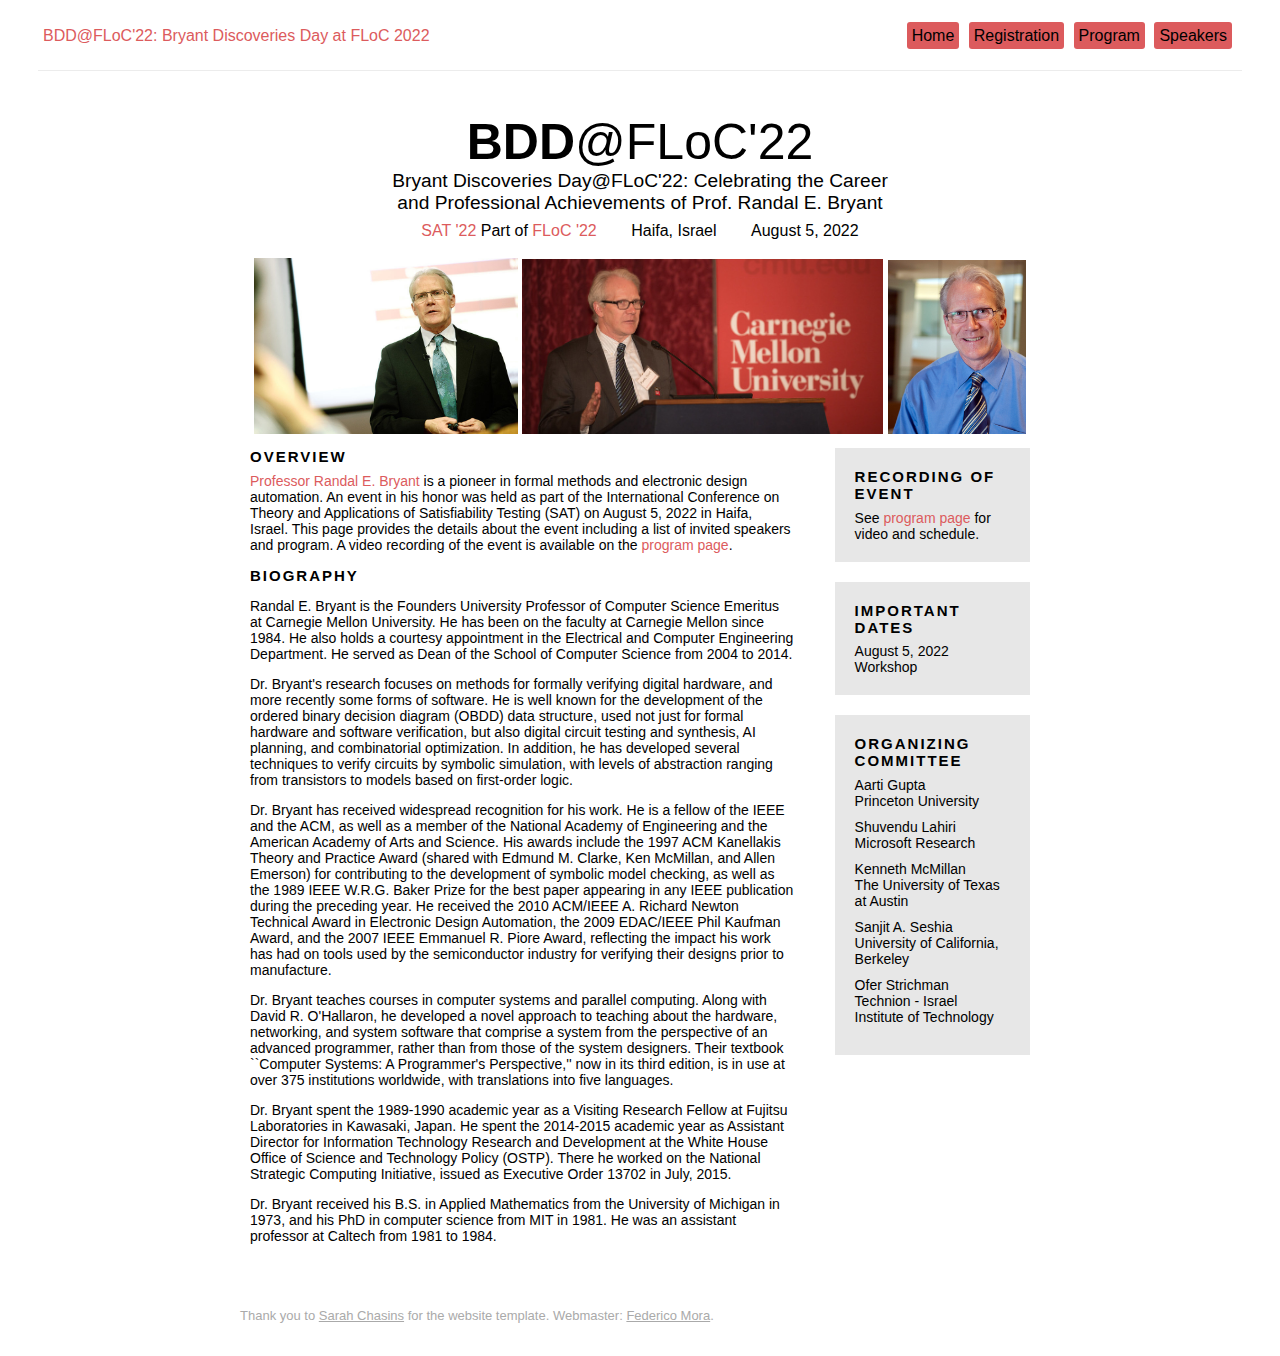
<file: index.html>
<!DOCTYPE html>
<html>

<head>
  <meta http-equiv="Content-Type" content="text/html; charset=UTF-8">

  <script src="lib/jquery-3.js" integrity="sha256-FgpCb/KJQlLNfOu91ta32o/NMZxltwRo8QtmkMRdAu8="
    crossorigin="anonymous"></script>
  <script type="text/javascript" src="lib/jquery-ui.js"></script>

  <title>BDD@FLoC'22</title>
  <link href="lib/custom.css" rel="stylesheet">
  <link href="lib/jquery-ui.css" rel="stylesheet">
  <meta name="description" content="BDD@FLoC'22: Bryant Discoveries Day at FLoC 2022">


</head>

<body>

  <div class="header padded bottom-border" style="clear:right">

    <div class="clearfix">


      <div class="pull-left">
        <a href="./index.html" class="nounderline">
          <div class="padding-top">BDD@FLoC'22: Bryant Discoveries Day at FLoC 2022</div>
        </a>
      </div>


      <div class="pull-right">


        <div class="navbar-wrapper">

          <div class="padding-top">
            <div>

              <a href="./index.html"><span class="navbarlink">Home</span></a>

              <a href="./registration.html"><span class="navbarlink">Registration</span></a>

              <a href="./program.html"><span class="navbarlink">Program</span></a>

              <a href="./speakers.html"><span class="navbarlink">Speakers</span></a>

            </div>
          </div>
        </div>
      </div>


    </div>

  </div>

  <div id="main">
    <div class="content">


      <p class="centered padded">

      </p>
      <div class="centered">
        <div class="big"><span class="extra-big">BDD</span>@FLoC'22</div>
        <div style="margin-top: -0.05em"><span style="width: 65%; display: inline-block; font-size: larger;">Bryant
            Discoveries Day@FLoC'22: Celebrating the Career and Professional Achievements of Prof. Randal E.
            Bryant</span></div>
        <div style="margin-top: 0.5em;">
          <span><a href="http://satisfiability.org/SAT22/">SAT '22</a> Part of <a href="https://www.floc2022.org/">FLoC
              '22</a></span>
          <span class="left-padding">Haifa, Israel</span>
          <span class="left-padding">August 5, 2022</span>
          <div class="centered">
            <table class="centered inlineblock">

            </table>
          </div>
        </div>
      </div>

      <div align="center">
        <img width=33% src="images/bryant3.jpg">
        <img width=45.15% src="images/bryant.jpg">
        <img width=17.35% src="images/bryant2.jpg">
      </div>



      <table>
        <tbody>
          <tr>
            <td class="small" width="595px">

              <div class="header lead">Overview</div>

              <div class="no-top-padding">
                <p class="no-top-padding">

                  <a href="https://www.cs.cmu.edu/~bryant">Professor Randal E. Bryant</a> is a
                  pioneer in formal methods and electronic design automation. An event in his
                  honor was held as part of the International Conference on Theory and
                  Applications of Satisfiability Testing (SAT) on August 5, 2022 in Haifa,
                  Israel. This page provides the details about the event including a list of
                  invited speakers and program. A video recording of the event is available on
                  the <a href="./program.html">program page</a>.

                </p>
              </div>

              <div class="header lead">Biography</div>

              <div>
                <p>Randal E. Bryant is the Founders University Professor of Computer Science Emeritus at
                  Carnegie Mellon University. He has been on the faculty at Carnegie Mellon since
                  1984. He also holds a courtesy appointment in
                  the Electrical and Computer Engineering Department. He served as Dean of the School
                  of Computer Science from 2004 to 2014.</p>
                <p>Dr. Bryant's research focuses on methods for formally verifying digital hardware, and
                  more recently some forms of software. He is well known for the development of the
                  ordered binary decision diagram (OBDD) data structure, used not just for formal
                  hardware and software verification, but also digital circuit testing and synthesis,
                  AI planning, and combinatorial optimization. In addition, he has developed several
                  techniques to verify circuits by symbolic simulation, with levels of abstraction
                  ranging from transistors to models based on first-order logic.</p>
                <p>Dr. Bryant has received widespread recognition for his work. He is a fellow of the
                  IEEE and the ACM, as well as a member of the National Academy of Engineering and the
                  American Academy of Arts and Science. His awards include the 1997 ACM Kanellakis
                  Theory and Practice Award (shared with Edmund M. Clarke, Ken McMillan, and Allen
                  Emerson) for contributing to the development of symbolic model checking, as well as
                  the 1989 IEEE W.R.G. Baker Prize for the best paper appearing in any IEEE
                  publication during the preceding year. He received the 2010 ACM/IEEE A. Richard
                  Newton Technical Award in Electronic Design Automation, the 2009 EDAC/IEEE Phil
                  Kaufman Award, and the 2007 IEEE Emmanuel R. Piore Award, reflecting the impact his
                  work has had on tools used by the semiconductor industry for verifying their designs
                  prior to manufacture.</p>
                <p>Dr. Bryant teaches courses in computer systems and parallel computing.
                  Along with David R. O'Hallaron, he developed a novel approach to
                  teaching about the hardware, networking, and system software that
                  comprise a system from the perspective of an advanced programmer,
                  rather than from those of the system designers. Their textbook
                  ``Computer Systems: A Programmer's Perspective,'' now in its third
                  edition, is in use at over 375 institutions worldwide, with
                  translations into five languages.</p>
                <p>Dr. Bryant spent the 1989-1990 academic year as a Visiting Research
                  Fellow at Fujitsu Laboratories in Kawasaki, Japan. He spent the
                  2014-2015 academic year as Assistant Director for Information
                  Technology Research and Development at the White House Office of
                  Science and Technology Policy (OSTP). There he worked on the National
                  Strategic Computing Initiative, issued as Executive Order 13702 in
                  July, 2015.</p>
                <p>Dr. Bryant received his B.S. in Applied Mathematics from the
                  University of Michigan in 1973, and his PhD in computer science from
                  MIT in 1981. He was an assistant professor at Caltech from 1981 to
                  1984.
                </p>
              </div>



            </td>
            <td width="5px">
            </td>
            <td class="small" style="overflow:hidden" width="200px">


              <div class="box">
                <div class="header lead">
                  Recording of Event
                </div>

                <div>
                  <div>
                    See <a href="./program.html">program page</a> for video and schedule.
                  </div>
                </div>


              </div>

              <div class="box">
                <div class="header lead">
                  Important Dates
                </div>

                <div>
                  <div class="slightlybold">
                    August 5, 2022
                  </div>
                  <div>
                    Workshop
                  </div>
                </div>


              </div>


              <div class="box">
                <div class="header lead">
                  Organizing Committee
                </div>



                <div class="margin-bottom">
                  <div class="slightlybold">
                    Aarti Gupta
                  </div>
                  <div>
                    Princeton University
                  </div>
                </div>



                <div class="margin-bottom">
                  <div class="slightlybold">
                    Shuvendu Lahiri
                  </div>
                  <div>
                    Microsoft Research
                  </div>
                </div>

                <div class="margin-bottom">
                  <div class="slightlybold">
                    Kenneth McMillan
                  </div>
                  <div>
                    The University of Texas at Austin
                  </div>
                </div>

                <div class="margin-bottom">
                  <div class="slightlybold">
                    Sanjit A. Seshia
                  </div>
                  <div>
                    University of California, Berkeley
                  </div>
                </div>

                <div class="margin-bottom">
                  <div class="slightlybold">
                    Ofer Strichman
                  </div>
                  <div>
                    Technion - Israel Institute of Technology
                  </div>
                </div>



              </div>



            </td>
          </tr>
        </tbody>
      </table>


      <div style="clear:both"></div>


      <div class="footer">
        Thank you to <a href="https://schasins.com/">Sarah Chasins</a> for the website template.
        Webmaster: <a href="https://federico.morarocha.ca/">Federico Mora</a>.
      </div>
    </div>




  </div>
</body>

</html>
</file>
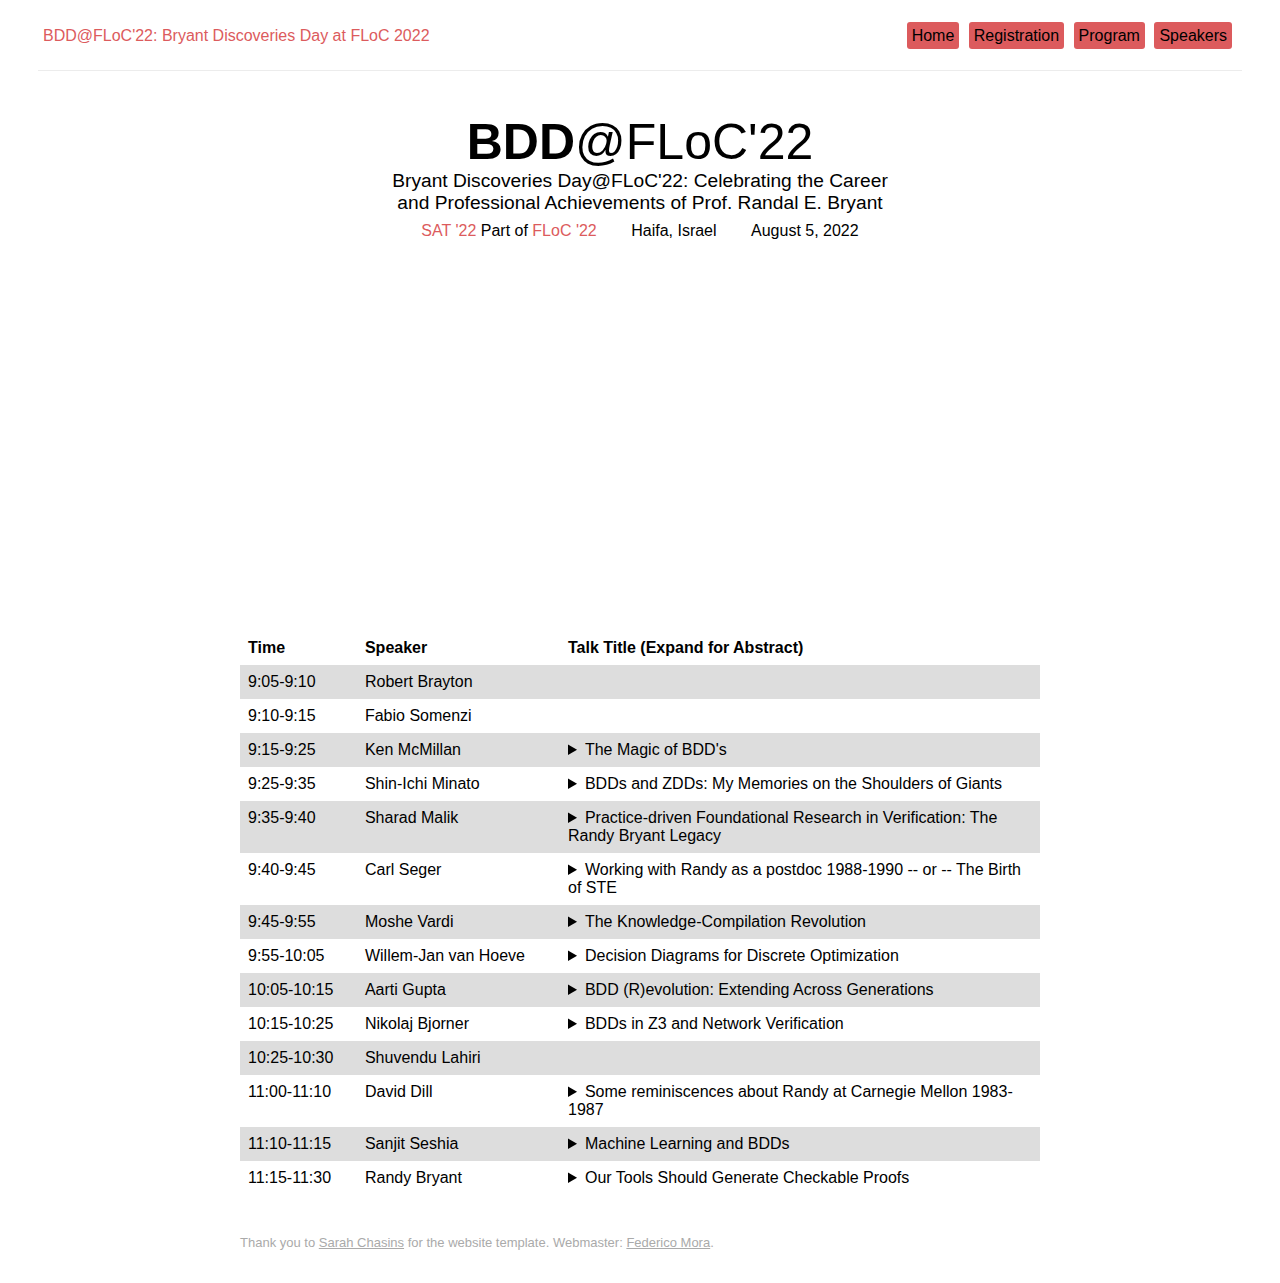
<file: program.html>
<!DOCTYPE html>
<html>

<head>
  <meta http-equiv="Content-Type" content="text/html; charset=UTF-8">

  <script src="lib/jquery-3.js" integrity="sha256-FgpCb/KJQlLNfOu91ta32o/NMZxltwRo8QtmkMRdAu8="
    crossorigin="anonymous"></script>
  <script type="text/javascript" src="lib/jquery-ui.js"></script>

  <title>BDD@FLoC'22</title>
  <link href="lib/custom.css" rel="stylesheet">
  <link href="lib/jquery-ui.css" rel="stylesheet">
  <meta name="description" content="BDD@FLoC'22: Bryant Discoveries Day at FLoC 2022">

  <style>
    table {
      /* font-family: arial, sans-serif; */
      border-collapse: collapse;
      width: 100%;
    }
    
    td, th {
      /* border: 1px solid #dddddd; */
      text-align: left;
      padding: 8px;
    }
    
    tr:nth-child(even) {
      background-color: #dddddd;
    }
    </style>

</head>

<body>

  <div class="header padded bottom-border" style="clear:right">

    <div class="clearfix">


      <div class="pull-left">
        <a href="./index.html" class="nounderline">
          <div class="padding-top">BDD@FLoC'22: Bryant Discoveries Day at FLoC 2022</div>
        </a>
      </div>


      <div class="pull-right">


        <div class="navbar-wrapper">

          <div class="padding-top">
            <div>

              <a href="./index.html"><span class="navbarlink">Home</span></a>

              <a href="./registration.html"><span class="navbarlink">Registration</span></a>

              <a href="./program.html"><span class="navbarlink">Program</span></a>

              <a href="./speakers.html"><span class="navbarlink">Speakers</span></a>

            </div>
          </div>
        </div>
      </div>


    </div>

  </div>

  <div id="main">
    <div class="content">


      <p class="centered padded">

      </p>
      <div class="centered">
        <div class="big"><span class="extra-big">BDD</span>@FLoC'22</div>
        <div style="margin-top: -0.05em"><span style="width: 65%; display: inline-block; font-size: larger;">Bryant Discoveries Day@FLoC'22: Celebrating the Career and Professional Achievements of Prof. Randal E. Bryant</span></div>
        <div style="margin-top: 0.5em;">
          <span><a href="http://satisfiability.org/SAT22/">SAT '22</a> Part of <a href="https://www.floc2022.org/">FLoC '22</a></span>
          <span class="left-padding">Haifa, Israel</span>
          <span class="left-padding">August 5, 2022</span>
          <div class="centered">
            <table class="centered inlineblock">

            </table>
          </div>
        </div>
      </div>
      <br>
      <div class="centered">
        <iframe width="560" height="315" src="https://www.youtube.com/embed/AACIY50Ack8" title="YouTube video player" frameborder="0" allow="accelerometer; autoplay; clipboard-write; encrypted-media; gyroscope; picture-in-picture; web-share" allowfullscreen></iframe>
      </div>
      <br><br>
      <table>
        <colgroup>
          <col span="1">
          <col span="1">
          <col span="1" style="width: 60%;">
       </colgroup>
        <tr>
          <th>Time</th>
          <th>Speaker</th>
          <th>Talk Title (Expand for Abstract)</th>
        </tr>
        <tr>
          <td>9:05-9:10</td>
          <td>Robert Brayton</td>
          <td></td>
        </tr>
        <tr>
          <td>9:10-9:15</td>
          <td>Fabio Somenzi</td>
          <td></td>
        </tr>
        <tr>
          <td>9:15-9:25</td>
          <td>Ken McMillan</td>
          <td>
            <details>
              <summary>The Magic of BDD's</summary>
              <p>I'll talk about when BDD's are better than SAT, and discuss several attempts to improve on BDD's for symbolic model checking that met with limited success.</p>
            </details>
          </td>
        </tr>
        <tr>
          <td>9:25-9:35</td>
          <td>Shin-Ichi Minato</td>
          <td>
            <details>
              <summary>BDDs and ZDDs: My Memories on the Shoulders of Giants</summary>
              <p>I will talk about my memories related to BDDs and ZDDs, starting from my first meeting with Randy.</p>
            </details>
          </td>
        </tr>
        <tr>
          <td>9:35-9:40</td>
          <td>Sharad Malik</td>
          <td>
            <details>
              <summary>Practice-driven Foundational Research in Verification: The Randy Bryant Legacy</summary>
              <p>Randy's style of practice-driven foundational research has inspired me through my career---I will share several cases of this starting with when I was a graduate student to later work on SAT solvers.</p>
            </details>
          </td>
        </tr>
        <tr>
          <td>9:40-9:45</td>
          <td>Carl Seger</td>
          <td>
            <details>
              <summary>Working with Randy as a postdoc 1988-1990 -- or -- The Birth of STE</summary>
              <p>A brief retrospective of my experiences working with Randy with a particular focus on the birth of Symbolic Trajectory Evaluation.</p>
            </details>
          </td>
        </tr>
        <tr>
          <td>9:45-9:55</td>
          <td>Moshe Vardi</td>
          <td>
            <details>
              <summary>The Knowledge-Compilation Revolution</summary>
              <p>In this short presentation I will describe how Bryant's classical 1986 paper has launched the knowledge-compilation revolution.</p>
            </details>
          </td>
        </tr>
        <tr>
          <td>9:55-10:05</td>
          <td>Willem-Jan van Hoeve</td>
          <td>
            <details>
              <summary>Decision Diagrams for Discrete Optimization</summary>
              <p>I will describe how decision diagrams can form the basis of a generic branch-and-bound method for discrete optimization.  Using a state-based input model (e.g., a dynamic program), the method employs relaxed and restricted BDDs to provide optimization bounds.  I will compare this approach to classical optimization methods such as integer programming and constraint programming.</p>
            </details>
          </td>
        </tr>
        <tr>
          <td>10:05-10:15</td>
          <td>Aarti Gupta</td>
          <td>
            <details>
              <summary>BDD (R)evolution: Extending Across Generations</summary>
              <p>Bryant's BDDs have had a tremendous impact in formal verification. In this talk, I will briefly describe how they have influenced my research across three decades in different domains of application, including our latest effort in verification of distributed systems.</p>
            </details>
          </td>
        </tr>
        <tr>
          <td>10:15-10:25</td>
          <td>Nikolaj Bjorner</td>
          <td>
            <details>
              <summary>BDDs in Z3 and Network Verification</summary>
              <p>The talk describes how z3 has used BDDs and ZDDs for solving EPR formulas, quantifier elimination, and manipulating polynomials. It also describes a journey in network verification tools using BDDs and related trie data-structures.</p>
            </details>
          </td>
        </tr>
        <tr>
          <td>10:25-10:30</td>
          <td>Shuvendu Lahiri</td>
          <td></td>
        </tr>
        <tr>
          <td>11:00-11:10</td>
          <td>David Dill</td>
          <td>
            <details>
              <summary>Some reminiscences about Randy at Carnegie Mellon 1983-1987</summary>
              <p>I was a graduate student at Carnegie Mellon when Randy arrive circa 1983. Both he and his work had a profound effect on my graduate experience and later career.</p>
            </details>
          </td>
        </tr>
        <tr>
          <td>11:10-11:15</td>
          <td>Sanjit Seshia</td>
          <td>
            <details>
              <summary>Machine Learning and BDDs</summary>
              <p>I will relate a few anecdotes about explorations at the intersection of machine learning, BDDs, and satisfiability solvers over the last 25 years.</p>
            </details>
          </td>
        </tr>
        <tr>
          <td>11:15-11:30</td>
          <td>Randy Bryant</td>
          <td>
            <details>
              <summary>Our Tools Should Generate Checkable Proofs</summary>
              <p>For over four decades, I have helped develop tools that enable designers to create correct hardware and software systems. Some of these tools even claimed to provide formal guarantees of correctness. But they had a fundamental flaw—an error in an underlying algorithm or its implementation could cause the tool to produce an incorrect result. The prospects for developing efficient and scalable tools that are themselves formally verified seem unlikely. On the other hand, having tools produce checkable proofs of correctness yields nearly the same benefit. Even if the tool is buggy, each of its run can be formally verified. The SAT community instituted a requirement that solvers (at least those in the main track of the SAT competition) generate checkable proofs of unsatisfiability. This requirement has had a transformative effect on the quality of the solvers, the productivity of the developers, and the certainty of the competition results. We can learn from their experience in instituting this practice for other areas of automated reasoning.</p>
            </details>
          </td>
        </tr>
      </table> 


      <div style="clear:both"></div>


      <div class="footer">
        Thank you to <a href="https://schasins.com/">Sarah Chasins</a> for the website template.
        Webmaster: <a href="https://federico.morarocha.ca/">Federico Mora</a>. 
      </div>
    </div>




  </div>
</body>

</html>
</file>
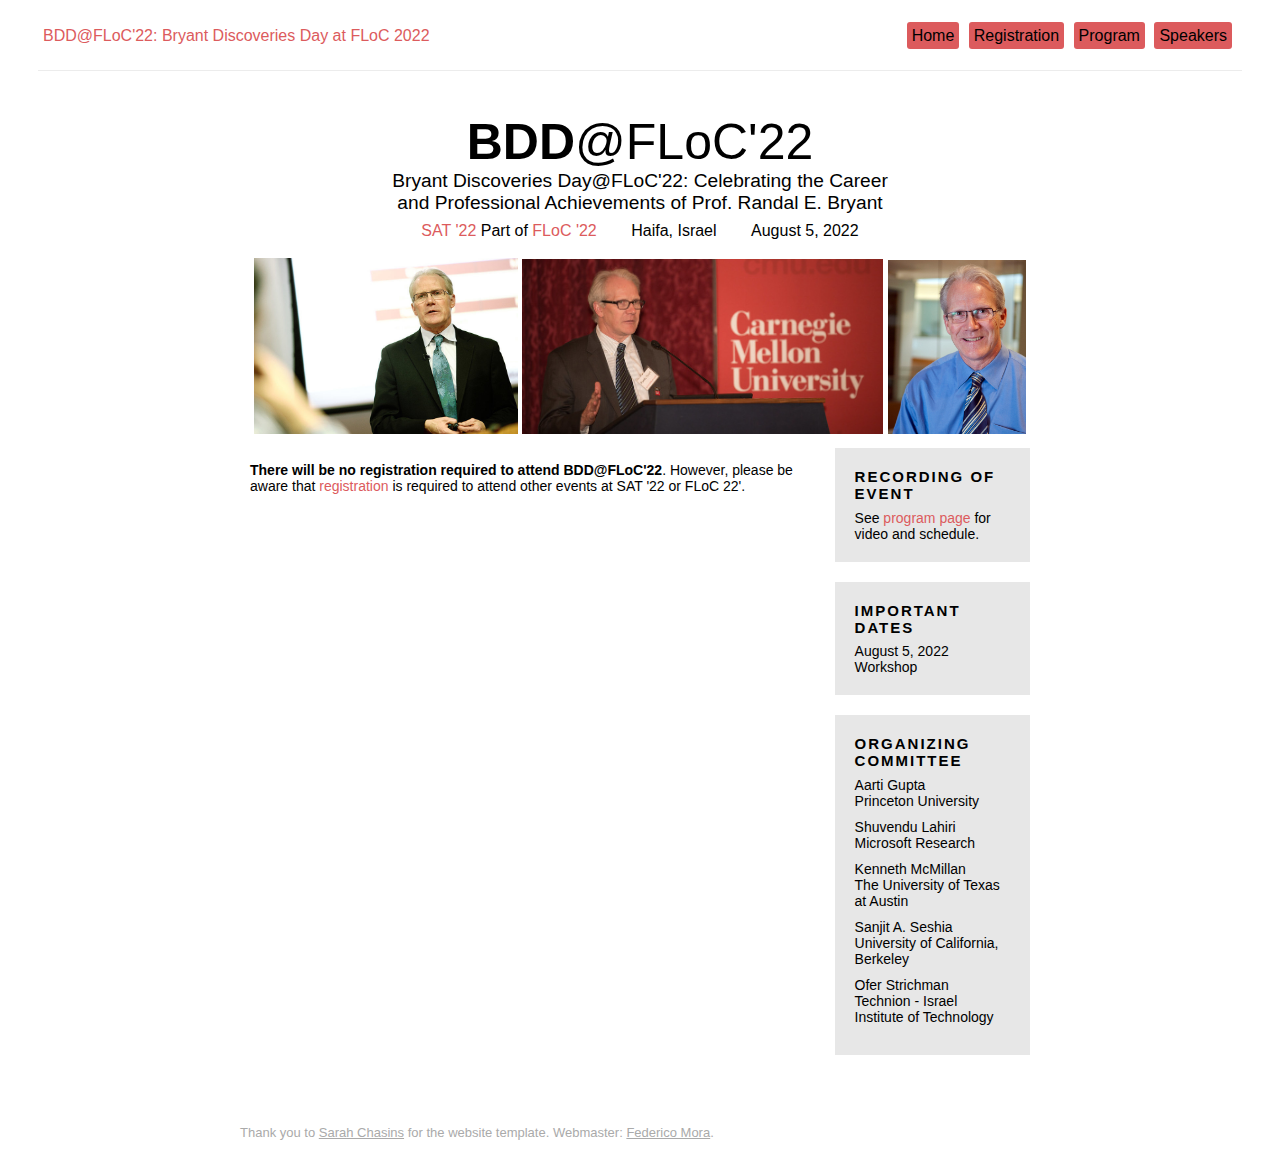
<file: registration.html>
<!DOCTYPE html>
<html>

<head>
  <meta http-equiv="Content-Type" content="text/html; charset=UTF-8">

  <script src="lib/jquery-3.js" integrity="sha256-FgpCb/KJQlLNfOu91ta32o/NMZxltwRo8QtmkMRdAu8="
    crossorigin="anonymous"></script>
  <script type="text/javascript" src="lib/jquery-ui.js"></script>

  <title>BDD@FLoC'22</title>
  <link href="lib/custom.css" rel="stylesheet">
  <link href="lib/jquery-ui.css" rel="stylesheet">
  <meta name="description" content="BDD@FLoC'22: Bryant Discoveries Day at FLoC 2022">


</head>

<body>

  <div class="header padded bottom-border" style="clear:right">

    <div class="clearfix">


      <div class="pull-left">
        <a href="./index.html" class="nounderline">
          <div class="padding-top">BDD@FLoC'22: Bryant Discoveries Day at FLoC 2022</div>
        </a>
      </div>


      <div class="pull-right">


        <div class="navbar-wrapper">

          <div class="padding-top">
            <div>

              <a href="./index.html"><span class="navbarlink">Home</span></a>

              <a href="./registration.html"><span class="navbarlink">Registration</span></a>

              <a href="./program.html"><span class="navbarlink">Program</span></a>

              <a href="./speakers.html"><span class="navbarlink">Speakers</span></a>

            </div>
          </div>
        </div>
      </div>


    </div>

  </div>

  <div id="main">
    <div class="content">


      <p class="centered padded">

      </p>
      <div class="centered">
        <div class="big"><span class="extra-big">BDD</span>@FLoC'22</div>
        <div style="margin-top: -0.05em"><span style="width: 65%; display: inline-block; font-size: larger;">Bryant Discoveries Day@FLoC'22: Celebrating the Career and Professional Achievements of Prof. Randal E. Bryant</span></div>
        <div style="margin-top: 0.5em;">
          <span><a href="http://satisfiability.org/SAT22/">SAT '22</a> Part of <a href="https://www.floc2022.org/">FLoC '22</a></span>
          <span class="left-padding">Haifa, Israel</span>
          <span class="left-padding">August 5, 2022</span>
          <div class="centered">
            <table class="centered inlineblock">

            </table>
          </div>
        </div>
      </div>

      <div align="center">
        <img width=33% src="images/bryant3.jpg">
        <img width=45.15% src="images/bryant.jpg">
        <img width=17.35% src="images/bryant2.jpg">
      </div>



      <table>
        <tbody>
          <tr>
            <td class="small" width="595px">
              <p>
                <b>There will be no registration required to attend BDD@FLoC'22</b>.
                However, please be aware that <a href="https://www.floc2022.org/registration">registration</a> is required to attend
                other events at SAT '22 or FLoC 22'.
              </p>
            </td>
            <td width="5px">
            </td>
            <td class="small" style="overflow:hidden" width="200px">


              <div class="box">
                <div class="header lead">
                  Recording of Event
                </div>

                <div>
                  <div>
                    See <a href="./program.html">program page</a> for video and schedule.
                  </div>
                </div>


              </div>

              <div class="box">
                <div class="header lead">
                  Important Dates
                </div>

                <div>
                  <div class="slightlybold">
                    August 5, 2022
                  </div>
                  <div>
                    Workshop
                  </div>
                </div>


              </div>


              <div class="box">
                <div class="header lead">
                  Organizing Committee
                </div>



                <div class="margin-bottom">
                  <div class="slightlybold">
                    Aarti Gupta
                  </div>
                  <div>
                    Princeton University
                  </div>
                </div>



                <div class="margin-bottom">
                  <div class="slightlybold">
                    Shuvendu Lahiri
                  </div>
                  <div>
                    Microsoft Research
                  </div>
                </div>



                <div class="margin-bottom">
                  <div class="slightlybold">
                    Kenneth McMillan
                  </div>
                  <div>
                    The University of Texas at Austin
                  </div>
                </div>

                <div class="margin-bottom">
                  <div class="slightlybold">
                    Sanjit A. Seshia
                  </div>
                  <div>
                    University of California, Berkeley
                  </div>
                </div>

                <div class="margin-bottom">
                  <div class="slightlybold">
                    Ofer Strichman
                  </div>
                  <div>
                    Technion - Israel Institute of Technology
                  </div>
                </div>



              </div>



            </td>
          </tr>
        </tbody>
      </table>


      <div style="clear:both"></div>


      <div class="footer">
        Thank you to <a href="https://schasins.com/">Sarah Chasins</a> for the website template.
        Webmaster: <a href="https://federico.morarocha.ca/">Federico Mora</a>. 
      </div>
    </div>




  </div>
</body>

</html>
</file>
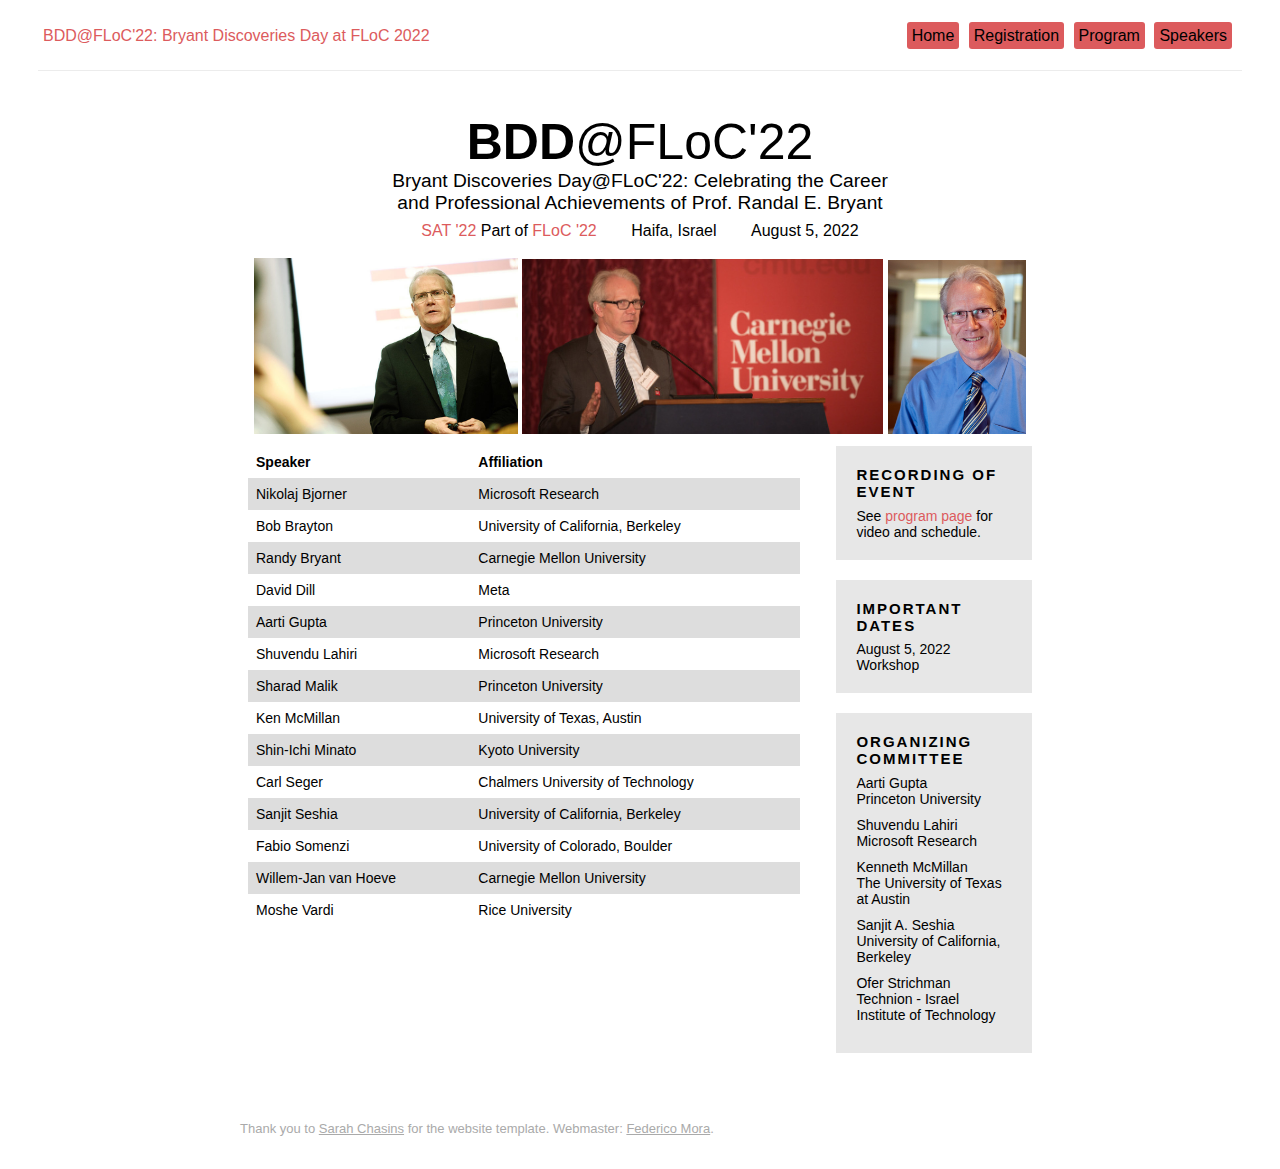
<file: speakers.html>
<!DOCTYPE html>
<html>

<head>
  <meta http-equiv="Content-Type" content="text/html; charset=UTF-8">

  <script src="lib/jquery-3.js" integrity="sha256-FgpCb/KJQlLNfOu91ta32o/NMZxltwRo8QtmkMRdAu8="
    crossorigin="anonymous"></script>
  <script type="text/javascript" src="lib/jquery-ui.js"></script>

  <title>BDD@FLoC'22</title>
  <link href="lib/custom.css" rel="stylesheet">
  <link href="lib/jquery-ui.css" rel="stylesheet">
  <meta name="description" content="BDD@FLoC'22: Bryant Discoveries Day at FLoC 2022">

  <style>
    table {
      /* font-family: arial, sans-serif; */
      border-collapse: collapse;
      width: 100%;
    }
    
    td, th {
      /* border: 1px solid #dddddd; */
      text-align: left;
      padding: 8px;
    }
    
    tr:nth-child(even) {
      background-color: #dddddd;
    }
    </style>

</head>

<body>

  <div class="header padded bottom-border" style="clear:right">

    <div class="clearfix">


      <div class="pull-left">
        <a href="./index.html" class="nounderline">
          <div class="padding-top">BDD@FLoC'22: Bryant Discoveries Day at FLoC 2022</div>
        </a>
      </div>


      <div class="pull-right">


        <div class="navbar-wrapper">

          <div class="padding-top">
            <div>

              <a href="./index.html"><span class="navbarlink">Home</span></a>

              <a href="./registration.html"><span class="navbarlink">Registration</span></a>

              <a href="./program.html"><span class="navbarlink">Program</span></a>

              <a href="./speakers.html"><span class="navbarlink">Speakers</span></a>

            </div>
          </div>
        </div>
      </div>


    </div>

  </div>

  <div id="main">
    <div class="content">


      <p class="centered padded">

      </p>
      <div class="centered">
        <div class="big"><span class="extra-big">BDD</span>@FLoC'22</div>
        <div style="margin-top: -0.05em"><span style="width: 65%; display: inline-block; font-size: larger;">Bryant Discoveries Day@FLoC'22: Celebrating the Career and Professional Achievements of Prof. Randal E. Bryant</span></div>
        <div style="margin-top: 0.5em;">
          <span><a href="http://satisfiability.org/SAT22/">SAT '22</a> Part of <a href="https://www.floc2022.org/">FLoC '22</a></span>
          <span class="left-padding">Haifa, Israel</span>
          <span class="left-padding">August 5, 2022</span>
          <div class="centered">
            <table class="centered inlineblock">

            </table>
          </div>
        </div>
      </div>

      <div align="center">
        <img width=33% src="images/bryant3.jpg">
        <img width=45.15% src="images/bryant.jpg">
        <img width=17.35% src="images/bryant2.jpg">
      </div>



      <table>
        <tbody>
          <tr>
            <td class="small" width="595px">
              <table>
                <tr>
                  <th>Speaker</th>
                  <th>Affiliation</th>
                </tr>
                <tr>
                  <td>Nikolaj Bjorner</td>
                  <td>Microsoft Research</td>
                </tr>
                <tr>
                  <td>Bob Brayton</td>
                  <td>University of California, Berkeley</td>
                </tr>
                <tr>
                  <td>Randy Bryant</td>
                  <td>Carnegie Mellon University</td>
                </tr>
                <tr>
                  <td>David Dill</td>
                  <td>Meta</td>
                </tr>
                <tr>
                  <td>Aarti Gupta</td>
                  <td>Princeton University</td>
                </tr>
                <tr>
                  <td>Shuvendu Lahiri</td>
                  <td>Microsoft Research</td>
                </tr>
                <tr>
                  <td>Sharad Malik</td>
                  <td>Princeton University</td>
                </tr>
                <tr>
                  <td>Ken McMillan</td>
                  <td>University of Texas, Austin</td>
                </tr>
                <tr>
                  <td>Shin-Ichi Minato</td>
                  <td>Kyoto University</td>
                </tr>
                <tr>
                  <td>Carl Seger</td>
                  <td>Chalmers University of Technology</td>
                </tr>
                <tr>
                  <td>Sanjit Seshia</td>
                  <td>University of California, Berkeley</td>
                </tr>
                <tr>
                  <td>Fabio Somenzi</td>
                  <td>University of Colorado, Boulder</td>
                </tr>
                <tr>
                  <td>Willem-Jan van Hoeve</td>
                  <td>Carnegie Mellon University</td>
                </tr>
                <tr>
                  <td>Moshe Vardi</td>
                  <td>Rice University</td>
                </tr>
              </table>
            </td>
            <td width="5px">
            </td>
            <td class="small" style="overflow:hidden" width="200px">
              <div class="box">
                <div class="header lead">
                  Recording of Event
                </div>

                <div>
                  <div>
                    See <a href="./program.html">program page</a> for video and schedule.
                  </div>
                </div>


              </div>

              <div class="box">
                <div class="header lead">
                  Important Dates
                </div>

                <div>
                  <div class="slightlybold">
                    August 5, 2022
                  </div>
                  <div>
                    Workshop
                  </div>
                </div>


              </div>


              <div class="box">
                <div class="header lead">
                  Organizing Committee
                </div>



                <div class="margin-bottom">
                  <div class="slightlybold">
                    Aarti Gupta
                  </div>
                  <div>
                    Princeton University
                  </div>
                </div>



                <div class="margin-bottom">
                  <div class="slightlybold">
                    Shuvendu Lahiri
                  </div>
                  <div>
                    Microsoft Research
                  </div>
                </div>



                <div class="margin-bottom">
                  <div class="slightlybold">
                    Kenneth McMillan
                  </div>
                  <div>
                    The University of Texas at Austin
                  </div>
                </div>

                <div class="margin-bottom">
                  <div class="slightlybold">
                    Sanjit A. Seshia
                  </div>
                  <div>
                    University of California, Berkeley
                  </div>
                </div>

                <div class="margin-bottom">
                  <div class="slightlybold">
                    Ofer Strichman
                  </div>
                  <div>
                    Technion - Israel Institute of Technology
                  </div>
                </div>



              </div>



            </td>
          </tr>
        </tbody>
      </table>


      <div style="clear:both"></div>


      <div class="footer">
        Thank you to <a href="https://schasins.com/">Sarah Chasins</a> for the website template.
        Webmaster: <a href="https://federico.morarocha.ca/">Federico Mora</a>. 
      </div>
    </div>




  </div>
</body>

</html>
</file>
<file: lib/custom.css>
body {
  font-family: Avenir, Helvetica Neue, Helvetica, Arial;
  text-decoration-skip: ink;
}

a {
  color: rgb(220, 91, 93);
  text-decoration: none;
}

a:hover {
  text-decoration: underline;
}
.nounderline {
  text-decoration: none !important;
}

img {
  border: none;
}

strong, b {
  font-weight: 600;
}

.right {
  margin-top: 2.0em;
  margin-left: 1em;
  float: right;
}

.pull-right {
  float:right;
}

.pull-left {
  float:left;
}

/* --- */

#main {
  width: 800px;
  margin: auto;
}

.heading {
  margin-bottom: 5px;
  font-weight: 600;
  text-transform: uppercase;
  letter-spacing: 1px;
}

.uw {
  font-weight: 500;
  color: black;
}

/* --- */

.header {
  margin-bottom: 18px;
}

.padded {
  margin:30px;
  margin-top: 12px;
  padding-bottom: 25px  !important;
  margin-bottom: 0px;
}

.bottom-border{
  border-bottom: 1px solid #ECECEC;
}

.header .mark {
  font-size: 28px;
}

.header .mark, #title {
  display: inline-block;
}

.header #title {
  margin-left: 12px;
  font-size: 19px;
  font-weight: 100;
  color: #666;
  text-transform: uppercase;
  letter-spacing: 2px;
}

.header .lead { font-weight: 700; }

.lead2 { font-weight: 600;
  text-transform: uppercase; }

.footer {
  font-size: small;
  margin-top: 40px;
  height: 40px;
  color: #aaa;
}

.footer a {
  color: #aaa;
  text-decoration: underline;
}

.new {
  background-color: #AB0202;
  color: white;
  padding: 1px 4px;
  font-size: 0.9em;
  border-radius: 2px;
  text-transform: uppercase;
}

/* --- */

.gutter {
  position: fixed;
  z-index: 5;
  height: 100%;
  background-color: white;
  left: 0;
  top: 0;
  padding-left: 20px;
  padding-top: 14px;
  padding-right: 4px;
}

.nav {
  margin-top: 55px;
}

.nav > a {
  font-size: 10px;
  font-weight: 500;
  text-transform: uppercase;
  letter-spacing: 2px;
  margin-right: 0.5em;
}

.nav .sub {
  margin-left: 2px;
  margin-bottom: 0.5em;
  font-size: 12px;
}

.orgs {
  position: fixed;
  bottom: 16px;
}

.orgs a {
  display: block;
  margin-top: 4px;
}

.orgs img {
  border-radius: 4px;
}

.orgs a img:hover {
  box-shadow: 2px 2px 18px #8a5ed3;
}

/* --- */

.mission {
  width: 800px;
  margin-top: -3px;
  margin-bottom: 18px;
  font-size: 16px;
}

.spotlight {
  position: relative;
  margin-bottom: 1.3em;
  height: 200px;
}

.spotlight a {
  position: absolute;
  left: 0;
  top: 0;
  color: #000;
  display: none;
}

.spotlight .active {
  display: block;
}

.spotlight img {
  width: 780px;
  border-top-right-radius: 12px;
  border-bottom-left-radius: 12px;
}

.spotlight:hover img {
  box-shadow: 2px 2px 18px #8a5ed3;
}

.spotlight div {
  position: absolute;
  bottom: 15px;
  right: 35px;
  background: rgba(255, 255, 255, 0.95);
  border: 1px solid #ccc;
  border-top-right-radius: 6px;
  border-bottom-left-radius: 6px;
  padding: 4px 6px;
  text-align: right;
  font-size: 14px;
  font-weight: 500;
}

.lead {
  font-size: 15px;
  font-weight: 600;
  text-transform: uppercase;
  letter-spacing: 2px;
}

div.lead {
  margin-bottom: 0.5em;
}

.sidepanel {
  float: right;
  width: 200px;
}

.update, .course {
  font-size: 14px;
  margin-bottom: 1em;
}

.update a {
  font-weight: 500;
}

.update .date,
.course .level {
  font-style: italic;
}

.courses {
  margin-top: 1.5em;
}

.recents {
  width: 570px;
}

.allpubs {
  margin-left: 1em;
  font-size: 13px;
  line-height: 20px;
  font-weight: 400;
  letter-spacing: 0px;
}

.recents .event {
  font-weight: 500;
  margin-bottom: 1em;
  font-size: 14px;
}

.recent .paper div.title,
.recent .paper div.authors,
.recent .paper div.venue {
  display: inline;
  margin-right: 0.4em;
}

/* --- */

.pub > .title {
  font-size: 19px;
  font-weight: 600;
}

.pub > .authors {
  font-size: 16px;
  margin-bottom: 1em;
}

.pub > .figure {
  margin: 1.5em 0 1.5em 25px;
}

.pub > .figure img {
  max-width: 700px;
}

.pub > .figure .caption {
  font-size: 13px;
  margin-right: 25px;
}

.pub .heading {
  margin-top: 24px;
  margin-bottom: 5px;
  font-size: 12px;
}

.pub .text,
.pub .materials {
  font-size: 15px;
  font-weight: 300;
  margin-bottom: 1em;
}

.pub .player {
  margin-top: 4px;
}

.papers {
  margin-bottom: 2em;
}

.papers .heading {
  margin-left: 138px;
  margin-bottom: 10px;
  font-size: 15px;
}

.paper {
  font-size: 15px;
  font-weight: 300;
  line-height: 20px;
  margin-bottom: 1.5em;
  clear: left;
}

.paper .thumbnail {
  float: left;
  margin-top: 3px;
}

.paper .thumbnail a img {
  border-radius: 8px;
}

.paper .thumbnail a img:hover {
  box-shadow: 2px 2px 18px #8a5ed3;
}

.paper .entry {
  margin-left: 138px;
  line-height: 1.2em;
}

.paper .title {
  font-weight: 600;
}

.paper .journal {
  font-style: italic;
}

.links {
  margin-top: 10px;
}

.paper .note, .links .note {
  font-weight: 500;
}

pre.bibtex {
  font-family: Courier New, monospace;
  font-size: 16px;
  line-height: 22px;
  white-space: pre-wrap;
}

.project .teaser-img { 
  position: relative; 
}

.project .play-button {
  position: absolute;
  opacity: 0.7;
  top: 110px;
  left: 300px;
  cursor: pointer;
}

.project .play-button:hover { opacity: 0.8; }

.project .teaser-video { display: none; }

.project .title sup {
  font-weight: 100;
  font-size: 12px;
  color: #666;
}

.project .abstract a { font-weight: 600; }

.project .thumbnail {
  float: left;
  width: 360px;
  margin: 0px 40px 20px 0;
  text-align: center;
}

.project .thumbnail img {
  width: 360px;
  /*height: 200px;*/
  padding: 5px;
  border: 1px solid #ccc;
}

.project .thumbnail img:hover { background: rgba(138, 94, 211, 0.5); }

.project a.btn {
  display: inline-block;
  font-weight: 400;
  text-align: center;
  vertical-align: middle;
  cursor: pointer;
  border: 1px solid rgb(220, 91, 93);
  padding: 6px 12px;
  font-size: 14px;
  line-height: 1.42857143;
  border-radius: 4px;
  color: #FFF;
  background-color: rgb(220, 91, 93);
  margin: 10px 0;
}

.project .btn:hover {
  background-color: #8A5ED3;
  border-color: #8A5ED3;
}

/* --- */

.people .heading {
  margin-top: 1em;
  margin-bottom: 10px;
  font-size: 15px;
}

.people .list {
  width: 790px;
  -moz-column-count: 3;
  -webkit-column-count: 3;
  column-count: 3;
}

.person, .group {
  position: relative;
  display: inline-block;
  vertical-align: top;
  padding-right: 10px;
  padding-bottom: 10px;
  width: 123px;
  height: 176px;
  overflow: hidden;
}
.group, .group img { width: 256px; }

.person a, .group a {
  position: absolute;
}

.person img {
  border-radius: 12px;
  width: 123px;
  opacity: 0.7;
}
.person img:hover { 
  opacity: 0.9;
}

.person .nickname {
  position: absolute;
  z-index: 2;
  left: 12px;
  bottom: 12px;
  color: black;
  font-size: 18px;
  font-weight: 500;
  color: #fff;
  text-shadow: 1px 1px 3px #000;
  pointer-events: none;
}

.person:hover .nickname {
  color: #aa7ef3;
  text-shadow: 1px 1px 3px #000;
}

.group .name {
  margin-top: 2em;
  font-size: 19px;
  font-weight: 500;
}

.group .affiliation {
  font-style: italic;
  font-size: 16px;
}

.thumbnail-wrapper {
  display: inline-block;
  border: 1px solid #ccc;
  margin-bottom: 5px;
}

.thumbnail .desc{
  text-align: left;
}

.thumbnail .lead {
  text-align: left;
  font-weight: 500;
}

.thumbnail .lead a { color: #000; }
.thumbnail .lead a:hover { color: #8a5ed3; }

.thumbnail-img {
  width: 358px;
  height: 225px;
  background-size: cover;
  padding: 5px;
  box-sizing: border-box;
  border: 4px solid white;
}


.group .interests {
  margin-top: 0.5em;
  font-size: 14px;
}

.about a.b {
  font-weight: 600;
}

.about .lead {
  margin-top: 1.5em;
}

.about .quote {
  padding-right: 5px;
  margin-bottom: 1.3em;
  font-style: italic;
}

.about .para {
  margin-bottom: 0.5em;
}

.about .quote,
.about .para {
  line-height: 24px;
}

.button {
    background-color: rgb(220, 91, 93); /* red */
    border: none;
    color: white;
    padding: 15px 32px;
    text-align: center;
    text-decoration: none;
    display: inline-block;
    font-size: 16px;
    border-radius: 8px;
}
.button:hover {
  background-color: #4E2270;
}

.smaller {
  font-size: 13px;
}

.centered {
  text-align: center;
}

.padded {
  padding: 5px;
}

.go_higher {
  margin-top: -10px;
}

.image {
  border: 1px solid #D9D9D9;
  margin-top: 5px;
  margin-bottom: 5px;
}

.imageresizeouter {
    display: inline-block;
}
.imageresize30 {
    width: 100%;
}
.imageresize60 {
    width: 60%;
}

td {
  vertical-align:top;
}

.docstable td {
   border: 1px solid #D9D9D9;
}
.docstable{
   border-collapse: collapse;
}

.docstable2 td {
   border: 1px solid #D9D9D9;
   padding: 5px;
}

.tutorial-item-title{
  padding-top: 25px;
  font-size: 14px;
  font-weight: 500;
}

#menu{
  border: 1px solid #D9D9D9;
  padding: 15px;
  margin: 15px;
  margin-left: 0px;
  display: inline-block;
}
.menu-title{
  font-size: 15px;
  font-weight: 500;
}
.menu-item{
  display: table;
  font-size: 14px;
  font-weight: 500;
}


#current_question_content{
background-color: #E8E8E8;
margin: 15px;
padding:15px;
border: 1px solid #DBDBDB;
}
#explanation{
background-color: #E8E8E8;
margin: 15px;
padding:15px;
border: 1px solid #D19494;
font-size: 12px;
color: #454545;
}
.directions{
font-size: 12px;
margin: 3px;
}
.table_title{
  font-size: 15px;
  padding-bottom: 10px;
}
.example_title{
  font-size: 13px;
  font-weight:bold;
  padding-top: 10px;
  padding-bottom: 10px;
}
.small{
  font-size: 12px;
}
.selection{
  font-weight: bold;
  color:#65A365;
}
.invisible{
  border: 0px;
  background-color: rgba(0, 0, 0, 0);
  margin: 0px;
}
.red{
  border: 1px solid #F79797;
  background-color: #F5BABA;
  margin-top:15px;
}
.green{
  border: 1px solid #77A66D;
  background-color: #B5DBAD;
  margin-top:15px;
}

.tutorial_header{
  font-weight: 500;
}

.monospace{
  font-family: monospace;
  background-color: #E3E3E3;
}

.ui-button{
  border-radius: 7px !important;
  border-width: 2px !important;
  font-weight: 400 !important;
  font: #ffffff;
}

.padding-top{
  padding-top: 10px;
}

.big{
  font-size: 50px;
}

.extra-big{
  font-weight:600;
}

.left-padding{
  padding-left: 30px;
}

.small{
  font-size: 14px;
}

.top{
  vertical-align: top;
}

.boldish{
  font-weight: 600;
}

.margin-bottom{
  margin-bottom: 10px;
}

.box{
  background-color: #E7E7E7;
  padding: 20px;
  margin-bottom: 20px;
}

.no-top-padding{
  padding-top: 0px;
  margin-top: 0px;
}

.slightlybold{
  font-weight: 520;
}

.inlineblock{
  display:inline-block;
}

.schedule-header-bigger{
  font-weight: 520;
  font-size: 16px;
  padding-top: 15px;
  padding-bottom: 15px;
}

.schedule-header{
  font-weight: 520;
}

.clearfix::after {
  content: "";
  clear: both;
  display: table;
}

.navbarlink{
  padding: 5px;
  margin-right: 5px;
  background-color: rgb(220, 91, 93);
  color: black;
  border-radius: 3px;
}

.navbarlink:hover{
  background-color: rgb(219, 75, 77);
}

.paper_title{
  font-weight:500;
}

.authors{
  font-style: italic;
}

.padding_between_cols td
{
    padding:0 4px 0 4px;
}

.break{
  font-weight: 600;
}

.discussion{
  background-color: rgb(255,230,230);
}

td{
  padding: 8px;
}

.talk{
  background-color: #dc5b5d70;
}
.session_title{
  background-color: #5bdcda70
}

.schedule-left{
  width: 65%;
}
.schedule-right{
   width: 30%;
   text-align:right;
   font-size: 13px;
}

.italic{
  font-style: italic;
}


.special{
  background-color: rgb(255,230,230);
}

.email{
  color: rgb(220, 91, 93);
  font-family: monospace;
}
</file>
